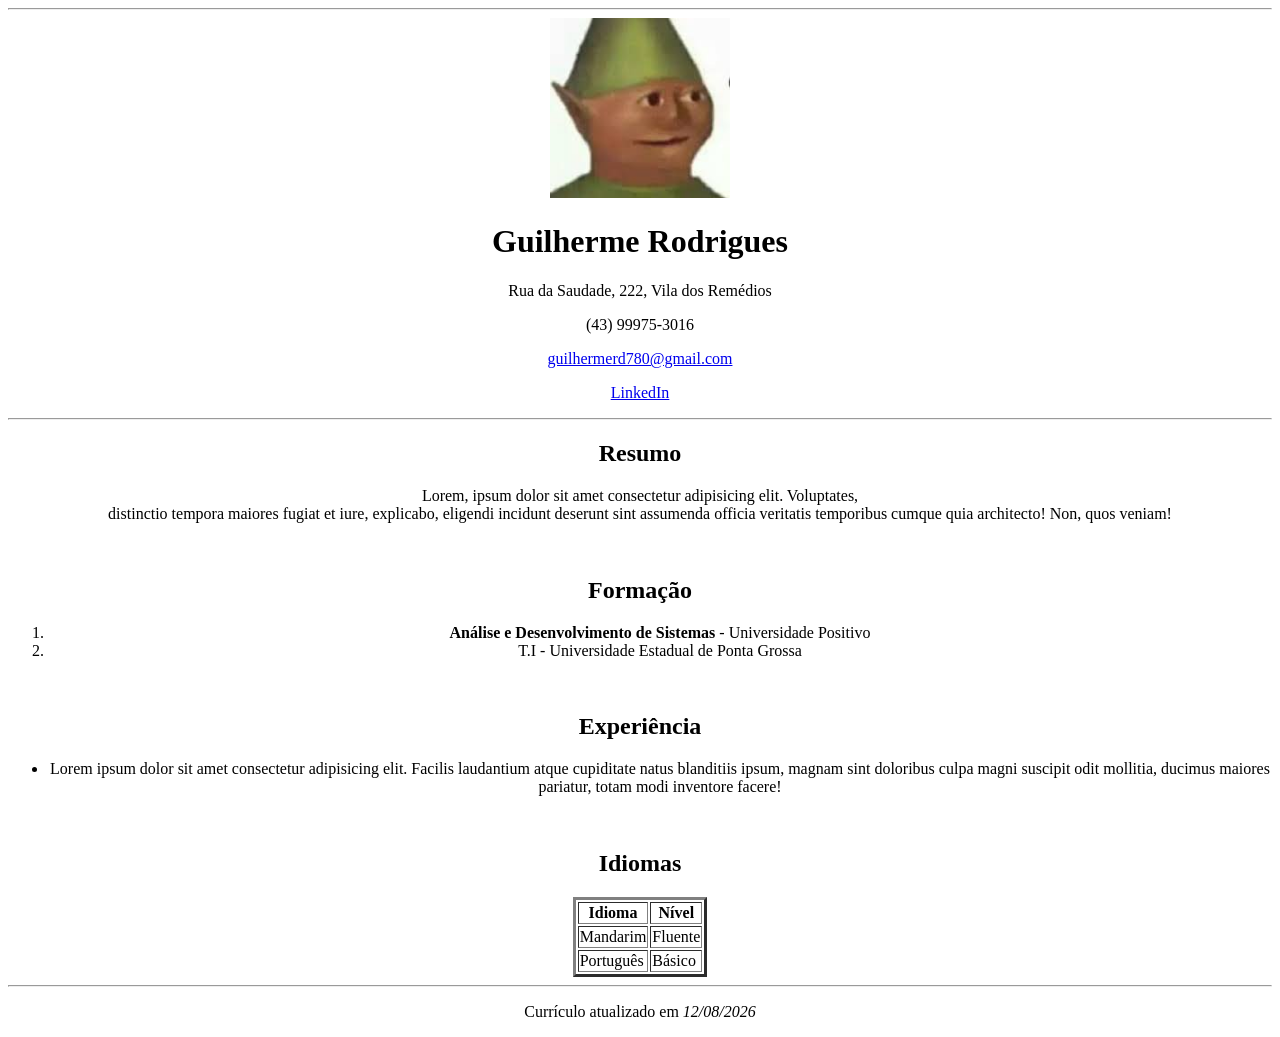
<file: aula02/index.html>
<!DOCTYPE html>
<html lang="pt-br">

<head>
    <meta charset="UTF-8">
    <title>Currículo - Guilherme Rodrigues</title>
</head>

<body>
    <center>

        <hr>
        <div id="cabecalho">
            <img src="./images/images.jpg " height="180px" width="180px" alt="Foto de Perfil">
            <h1>Guilherme Rodrigues</h1>
            <p>Rua da Saudade, 222, Vila dos Remédios</p>
            <p>(43) 99975-3016</p>
            <p>
                <a href="mailto:guilhermerd780@gmail.com">guilhermerd780@gmail.com</a>
            </p>

            <p>
                <a href="https://www.linkedin.com">LinkedIn</a>
            </p>
        </div>
        <hr>

        <div id="conteudo">

            <div>
                <h2>Resumo</h2>
                <p>
                    Lorem, ipsum dolor sit amet consectetur adipisicing elit. Voluptates, <br>
                    distinctio tempora maiores fugiat et iure, explicabo, eligendi incidunt deserunt sint assumenda
                    officia
                    veritatis temporibus cumque quia architecto! Non, quos veniam!
                </p>
            </div>
            <br>
            <div>
                <h2>Formação</h2>
                <ol>
                    <li><b>Análise e Desenvolvimento de Sistemas</b> - Universidade Positivo</li>
                    <li>T.I - Universidade Estadual de Ponta Grossa</li>
                </ol>


            </div>
            <br>
            <div>
                <h2>Experiência</h2>
                <ul>
                    <li>
                        Lorem ipsum dolor sit amet consectetur adipisicing elit. Facilis laudantium atque cupiditate
                        natus
                        blanditiis ipsum, magnam sint doloribus culpa magni suscipit odit mollitia, ducimus maiores
                        pariatur, totam modi inventore facere!
                    </li>
                </ul>
            </div>
            <br>
            <div>
                <h2>Idiomas</h2>
                <table border="3">
                    <tr>
                        <th>Idioma</th>
                        <th>Nível</th>
                    </tr>
                    <tr>
                        <td>Mandarim</td>
                        <td>Fluente</td>
                    </tr>

                    <tr>
                        <td>Português</td>
                        <td>Básico</td>
                    </tr>
                </table>
            </div>

        </div>

        <hr>

        <div id="rodape">
            <p>Currículo atualizado em <i>12/08/2026</i></p>
        </div>
    </center>
</body>

</html>
</file>
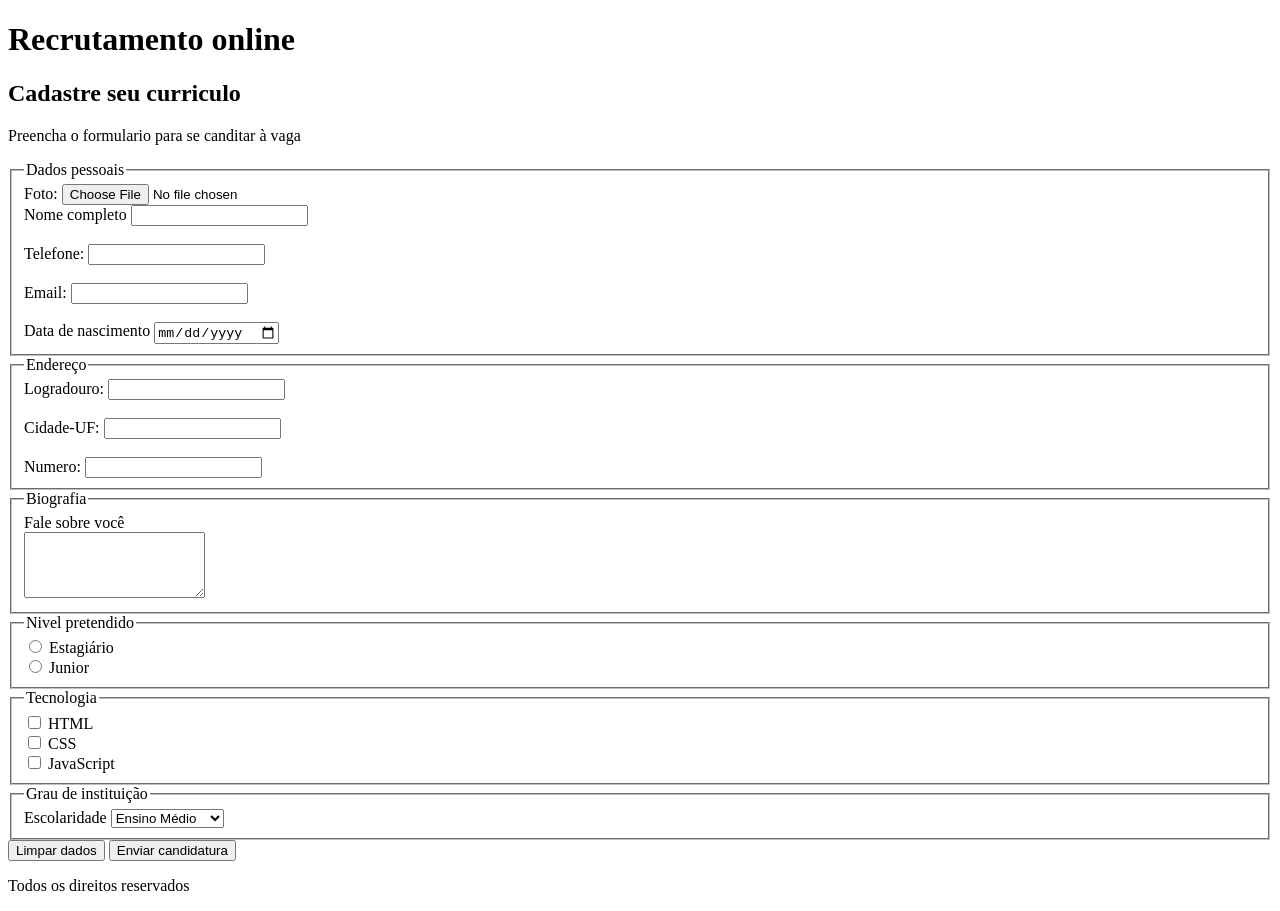
<file: aula03/index.html>
<!DOCTYPE html>
</html lang="pt-br">
    <head>
        <title>Recrutamento online</title>
        <meta charset="UTF-8">
    </head>
    <body>
        <header>
            <h1>Recrutamento online</h1>
        </header>
        <main>
            <section>
                <h2>Cadastre seu curriculo</h2>
                <form action="https://postman-echo.com/post" method="post" enctype="multipart/form-data" >
                    <p>Preencha o formulario para se canditar à vaga</p>
                    <fieldset>
                        <legend>Dados pessoais</legend>
                        <div>
                            <label for="foto_id">Foto:</label>
                            <input type="file" name="foto" id="foto_id" accept="image/*">
                        </div>
                        <div>
                            <label for="nome_id">Nome completo</label>
                            <input id="nome_id" name="nome" type="teste">
                        </div>
                        <br>
                        <div>
                            <label for="Telefone_id">Telefone:</label>
                            <input id="Telefone_id" name="telefone" type="tel">
                        </div>
                        <br>
                        <div>
                            <label for="email_id">Email:</label>
                            <input id="email_id" name="email" type="email">
                        </div>
                        <br>
                        <div>   
                            <label for="data_nasc_id">Data de nascimento</label>
                            <input id_="data_nasc_id" name="data_nasc" type="date">
                        </div>
                    </fieldset>
                    <fieldset>
                        <legend>Endereço</legend>
                        <div>
                            <label for="logradouro_id">Logradouro:</label>
                            <input id="lodradouro_id" name="cidade" type="text">
                        </div>
                        <br>
                        <div>
                            <label for="cidade_id">Cidade-UF:</label>
                            <input id="cidade_id" name="cidade" type="text">
                        </div>
                        <br>
                        <div>
                            <label for="numero_id">Numero:</label>
                            <input id="numero_id" name="numero" type="number">
                        </div>
                    </fieldset>
                    <fieldset>
                        <legend>Biografia</legend>
                        <div>
                            <label for="resumo_id">Fale sobre você</label><br>
                            <textarea id="resumo_id" 
                                      name="resumo" 
                                      rows="4" 
                                      cols="20"></textarea> 
                        </div>
                    </fieldset>
                    <fieldset>
                        <legend>Nivel pretendido</legend>
                        <div>
                            <input id="estagiario_id" name="nivel" type="radio" value="estagiario">
                            <label for="estagiario_id">Estagiário</label>
                        </div>
                        <div>
                            <input id="junior_id" name="nivel" type="radio" value="junior">
                            <label for="junior_id">Junior</label>
                        </div>
                    </fieldset>
                    <fieldset>
                        <legend>Tecnologia</legend>
                        <div>
                            <input id="tec_html_id" name="tecnologia" type="checkbox" value="html">
                            <label for="tec_html_id">HTML</label>
                        </div>
                        <div>
                            <input id="tec_css_id" name="tecnologia" type="checkbox" value="css">
                            <label for="tec_css_id">CSS</label>
                        </div>
                        <div>
                            <input id="tec_js_id" name="tecnologia" type="checkbox" value="js">
                            <label for="tec_js_id">JavaScript</label>
                        </div>
                    </fieldset>
                    <fieldset>
                        <legend>Grau de instituição</legend>
                        <div>
                            <label for="escolaridade_id">Escolaridade</label>
                            <select id="escolaridade_id" name="escolaridade">
                                <option value="medio">Ensino Médio</option>
                                <option value="graduacao">Graduação</option>
                                <option value="pos">Pós-graduação</option>
                            </select>
                        </div>
                    </fieldset>
                    <div>
                        <button type="reset">Limpar dados</button>
                        <button type="submit">Enviar candidatura</button>
                    </div>
                    
                </form>
            </section>
        </main>
        <footer>
            <p>Todos os direitos reservados</p>

        </footer>
    </body>


</html>
</file>
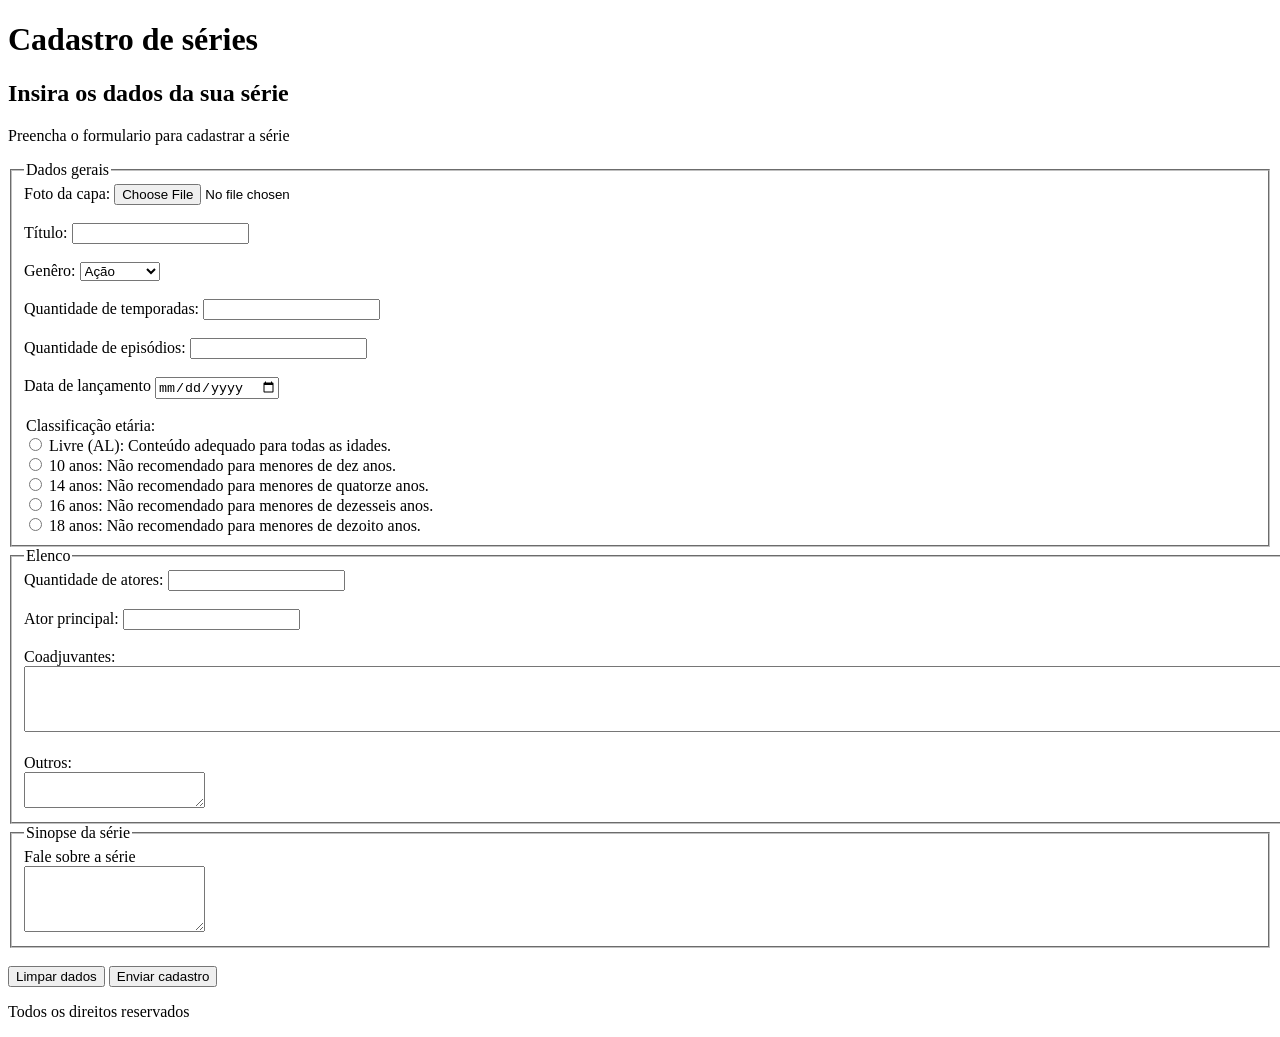
<file: aula04/index.html>
<!DOCTYPE html>

</html lang="pt-br">
<head>
    <title>Cadastro de séries</title>
    <meta charset="UTF-8">
</head>

<body>
    <header>
        <h1>Cadastro de séries</h1>
    </header>
    <main>
        <section>
            <h2>Insira os dados da sua série</h2>
            <form action="https://postman-echo.com/post" method="post">
                <p>Preencha o formulario para cadastrar a série</p>
                <fieldset>
                    <legend>Dados gerais</legend>
                    <div>
                        <label for="foto_id">Foto da capa:</label>
                        <input type="file" name="capa" id="capa_id" accept="image/*">
                    </div>
                    <br>
                    <div>
                        <label for="nome_id">Título:</label>
                        <input id="titulo_id" name="titulo" type="text" required>
                    </div>
                    <br>

                    <div>
                        <label for="genero_id">Genêro:</label>
                        <select id="genero_id" name="genero" required>
                            <option value="acao">Ação</option>
                            <option value="comedia">Comédia</option>
                            <option value="ficcao">Ficção</option>
                            <option value="drama">Drama</option>
                            <option value="romance">Romance</option>
                        </select>
                    </div>
                    <br>
                    <div>
                        <label for="temporadas_id">Quantidade de temporadas:</label>
                        <input id="temporadas_Id" name="temporadas" type="number" required>
                    </div>
                    <br>
                    <div>
                        <label for="episodios_id">Quantidade de episódios:</label>
                        <input id="episodios_id" name="episodios" type="number" required>
                    </div>
                    <br>

                    <div>
                        <label for="data_lanc_id">Data de lançamento</label>
                        <input id_="data_lanc_id" name="data_lanc" type="date" required>
                    </div>
                    <br>
                    <legend>Classificação etária:</legend>
                    <div>
                        <input id="livre_id" name="livre" type="radio" value="livre">
                        <label for="livre_id">Livre (AL): Conteúdo adequado para todas as idades.</label>
                    </div>
                    <div>
                        <input id="dez_mais_id" name="dez_mais" type="radio" value="dez_mais">
                        <label for="dez_mais_id">10 anos: Não recomendado para menores de dez anos.</label>
                    </div>
                    <div>
                        <input id="quatorze_mais_id" name="quatorz_emais" type="radio" value="quatorze_mais">
                        <label for="quatorze_mais_id">14 anos: Não recomendado para menores de quatorze anos.</label>
                    </div>
                    <div>
                        <input id="dezesseis_mais_id" name="dezesseis_mais" type="radio" value="dezesseis_mais">
                        <label for="dezesseismais_id">16 anos: Não recomendado para menores de dezesseis anos.</label>
                    </div>
                    <div>
                        <input id="dezoito_mais_id" name="dezoito_mais" type="radio" value="dezoito_mais">
                        <label for="dezoito_mais_id">18 anos: Não recomendado para menores de dezoito anos.</label>
                    </div>
                </fieldset>
                <fieldset>


                    <legend>Elenco</legend>
                    <div>
                        <label for="qtd_atores_id"></label>Quantidade de atores:</label>
                        <input id="qtd_atores_id" name="qtd_atores" type="number">
                    </div>
                    <br>
                    <div>
                        <label for="ator_principal_id">Ator principal:</label>
                        <input id="ator_principal_id" name="ator_principal" type="text">
                    </div>
                    <br>
                    <div>
                        <label for="coadjuvantes_id">Coadjuvantes:</label><br>
                        <textarea name="coadjuvantes" id="coadjuvantes_id" rows="4" cols="200"></textarea>
                    </div>
                    <br>
                    <div>
                        <label for="outros_elenco_id">Outros:</label><br>
                        <textarea name="outros_elenco" id="outros_elenco_id"></textarea>
                    </div>
                </fieldset>
                <fieldset>
                    <legend>Sinopse da série</legend>
                    <div>
                        <label for="sinopse_id">Fale sobre a série</label><br>
                        <textarea id="sinopse_id" name="sinopse" rows="4" cols="20"></textarea>
                    </div>
                </fieldset>
                <br>
                <div>
                    <button type="reset">Limpar dados</button>
                    <button type="submit">Enviar cadastro</button>
                </div>

            </form>
        </section>
    </main>
    <footer>
        <p>Todos os direitos reservados</p>

    </footer>
</body>


</html>
</file>
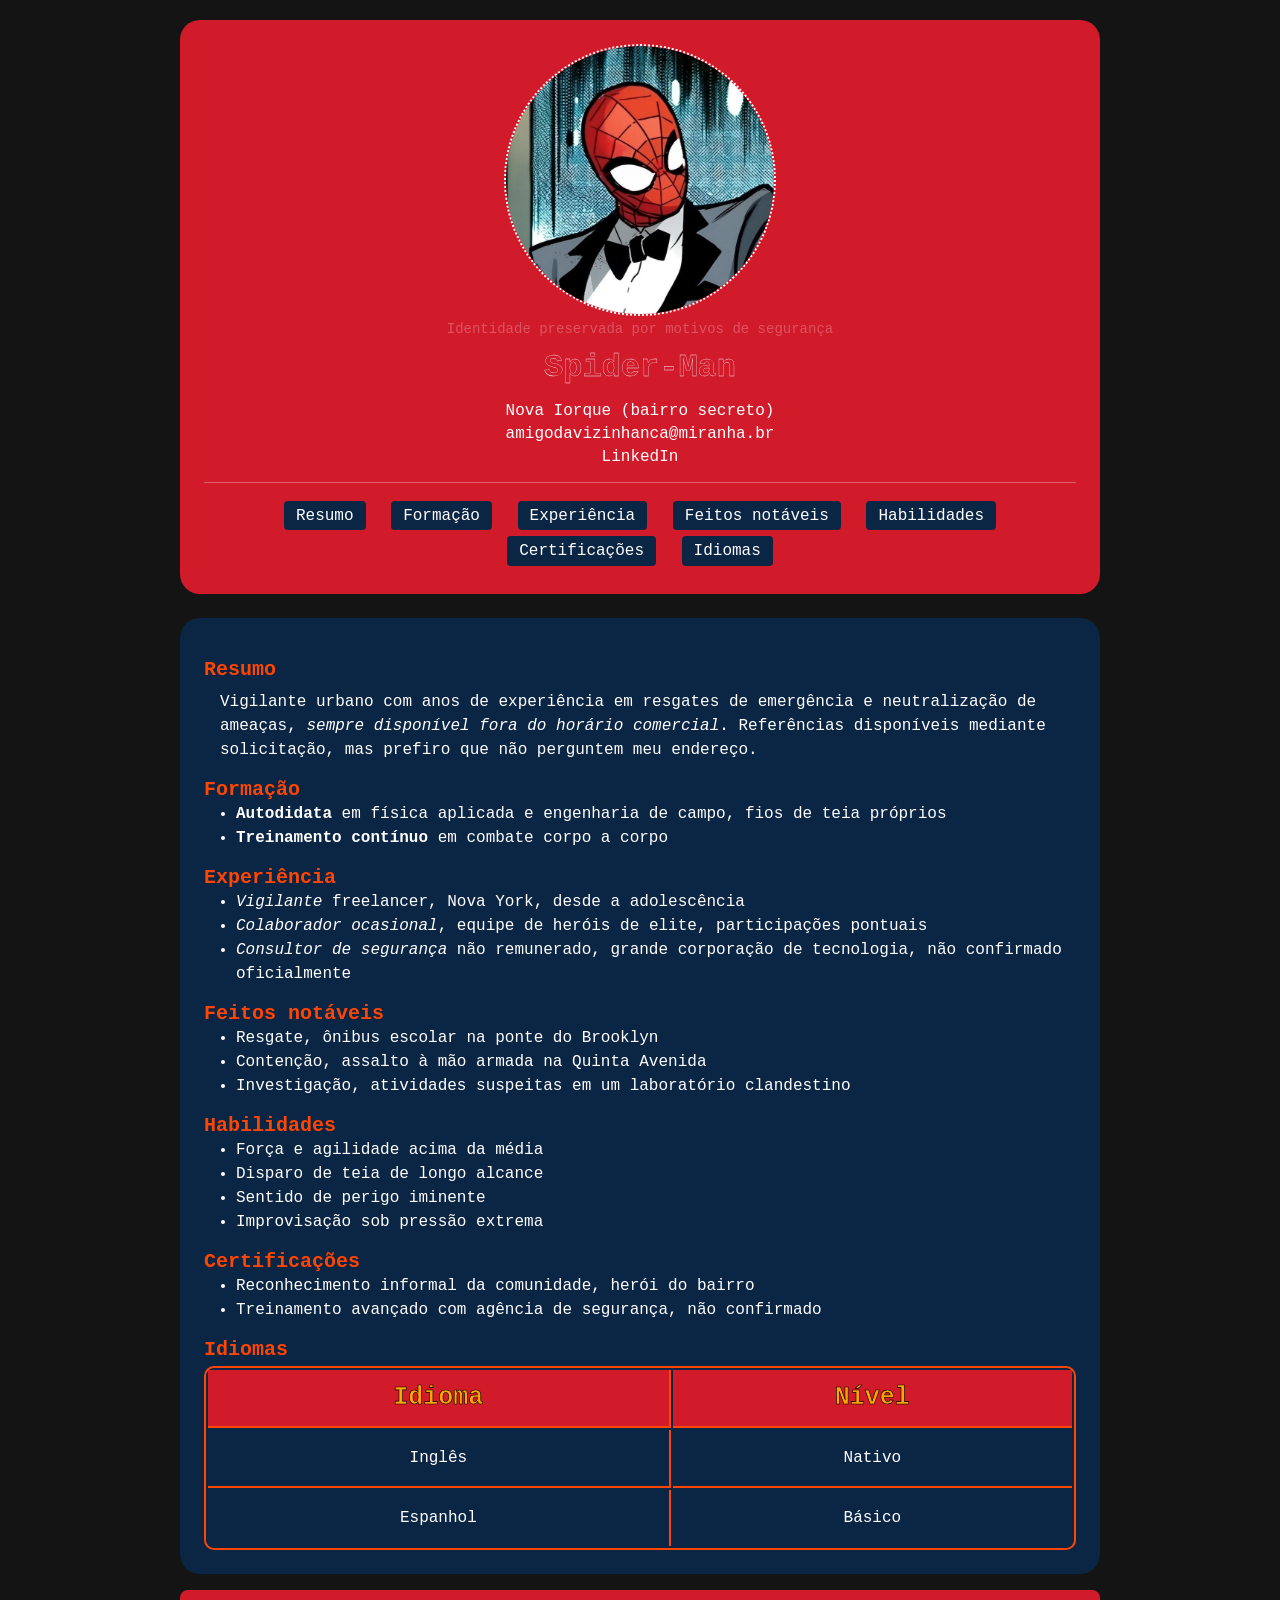
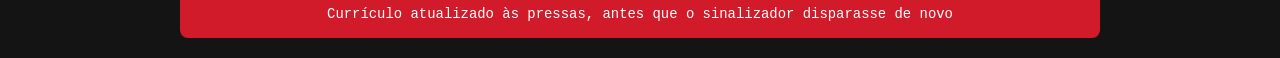
<file: aula05/index.html>
<!DOCTYPE html>
<html lang="pt-br">
<head>
  <meta charset="UTF-8" />
  <meta name="viewport" content="width=device-width, initial-scale=1.0" />
  <title>Currículo Spider-Man</title>
  <link rel="stylesheet" href="./styles/global.css">
</head>
<body>
  <header>
    <figure>
      <img id="miranha" src="./images/miranha.jpg" alt="Foto de perfil, pessoa mascarada com traje vermelho e azul" />
      <figcaption>Identidade preservada por motivos de segurança</figcaption>
    </figure>
    <h1>Spider-Man</h1>
    <div class="header-info">
      <p>Nova Iorque (bairro secreto)</p>
      <p>
        <a href="mailto:amigodavizinhanca@miranha.br">amigodavizinhanca@miranha.br</a>
      </p>
      <p>
        <a href="https://www.linkedin.com/in/miranha/">LinkedIn</a>
      </p>
      <nav>
        <ul>
          <li><a href="#resumo">Resumo</a></li>
          <li><a href="#formacao">Formação</a></li>
          <li><a href="#experiencia">Experiência</a></li>
          <li><a href="#feitos">Feitos notáveis</a></li>
          <li><a href="#habilidades">Habilidades</a></li>
          <li><a href="#certificacoes">Certificações</a></li>
          <li><a href="#idiomas">Idiomas</a></li>
        </ul>
      </nav>
    </div>
  </header>

  <main>
    <section id="resumo">
      <h2>Resumo</h2>
      <p>
        Vigilante urbano com anos de experiência em resgates de emergência e neutralização de ameaças,
        <em>sempre disponível fora do horário comercial</em>. Referências disponíveis mediante solicitação,
        mas prefiro que não perguntem meu endereço.
      </p>
    </section>

    <section id="formacao">
      <h2>Formação</h2>
      <ol>
        <li><strong>Autodidata</strong> em física aplicada e engenharia de campo, fios de teia próprios</li>
        <li><strong>Treinamento contínuo</strong> em combate corpo a corpo</li>
      </ol>
    </section>

    <section id="experiencia">
      <h2>Experiência</h2>
      <ol>
        <li><em>Vigilante</em> freelancer, Nova York, desde a adolescência</li>
        <li><em>Colaborador ocasional</em>, equipe de heróis de elite, participações pontuais</li>
        <li><em>Consultor de segurança</em> não remunerado, grande corporação de tecnologia, não confirmado oficialmente</li>
      </ol>
    </section>

    <section id="feitos">
      <h2>Feitos notáveis</h2>
      <ul>
        <li>Resgate, ônibus escolar na ponte do Brooklyn</li>
        <li>Contenção, assalto à mão armada na Quinta Avenida</li>
        <li>Investigação, atividades suspeitas em um laboratório clandestino</li>
      </ul>
    </section>

    <section id="habilidades">
      <h2>Habilidades</h2>
      <ul>
        <li>Força e agilidade acima da média</li>
        <li>Disparo de teia de longo alcance</li>
        <li>Sentido de perigo iminente</li>
        <li>Improvisação sob pressão extrema</li>
      </ul>
    </section>

    <section id="certificacoes">
      <h2>Certificações</h2>
      <ul>
        <li>Reconhecimento informal da comunidade, herói do bairro</li>
        <li>Treinamento avançado com agência de segurança, não confirmado</li>
      </ul>
    </section>

    <section id="idiomas">
      <h2>Idiomas</h2>
      <table>
        <thead>
          <tr>
            <th scope="col">Idioma</th>
            <th scope="col">Nível</th>
          </tr>
        </thead>
        <tbody>
          <tr>
            <td>Inglês</td>
            <td>Nativo</td>
          </tr>
          <tr>
            <td>Espanhol</td>
            <td>Básico</td>
          </tr>
        </tbody>
      </table>
    </section>
  </main>

  <footer>
    <p>Currículo atualizado às pressas, antes que o sinalizador disparasse de novo</p>
  </footer>
</body>

</html>
</file>
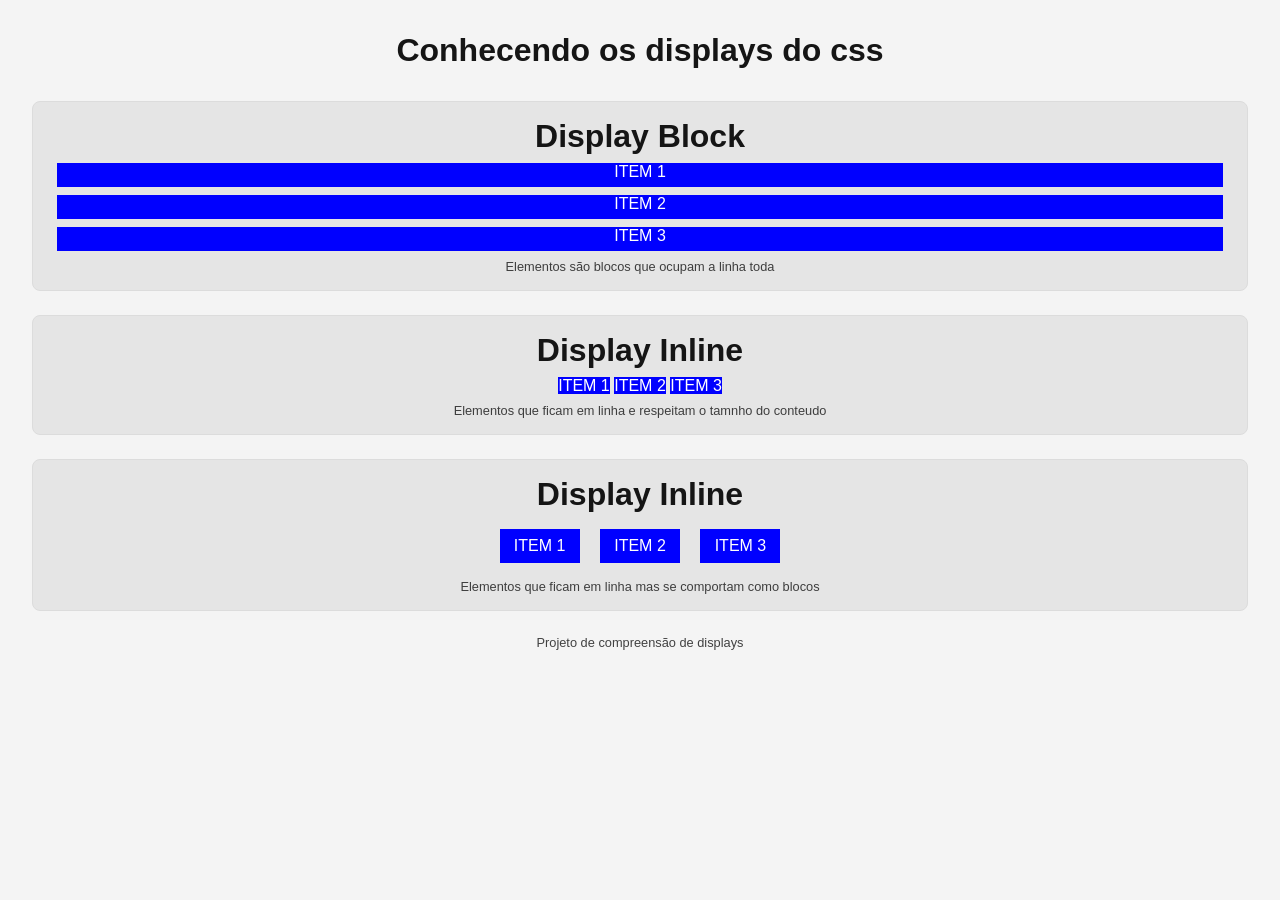
<file: aula06/index.html>
<!DOCTYPE html>
<html lang="pt-br">
<head>
    <meta charset="UTF-8">
    <meta name="viewport" content="width=device-width, initial-scale=1.0">
    <title>Aula 6</title>
    <link rel="stylesheet" href="./styles/global.css" type="text/css">
    <link rel="icon" href="./images/image.png" type="image/x-icon" >
</head>
<body>
    <header>
        <h1>Conhecendo os displays do css</h1>
    </header>
    <main>
        <section>
            <h2>Display Block</h2>
            <div class="container-block">
                <div class="item">ITEM 1</div>
                <div class="item">ITEM 2</div>
                <div class="item">ITEM 3</div>
            </div>
            <p>Elementos são blocos que ocupam a linha toda</p>
        </section>
        <section>
            <h2>Display Inline</h2>
            <div class="container-inline">
                <div class="item">ITEM 1</div>
                <div class="item">ITEM 2</div>
                <div class="item">ITEM 3</div>
            </div>
            <p>Elementos que ficam em linha e respeitam o tamnho do conteudo</p>
        </section>
        <section>
            <h2>Display Inline</h2>
            <div class="container-inline-block">
                <div class="item">ITEM 1</div>
                <div class="item">ITEM 2</div>
                <div class="item">ITEM 3</div>
            </div>
            <p>Elementos que ficam em linha mas se comportam como blocos</p>
        </section>
    </main>
    <footer>
        <p>Projeto de compreensão de displays</p>
    </footer>       
</body>
</html>
</file>
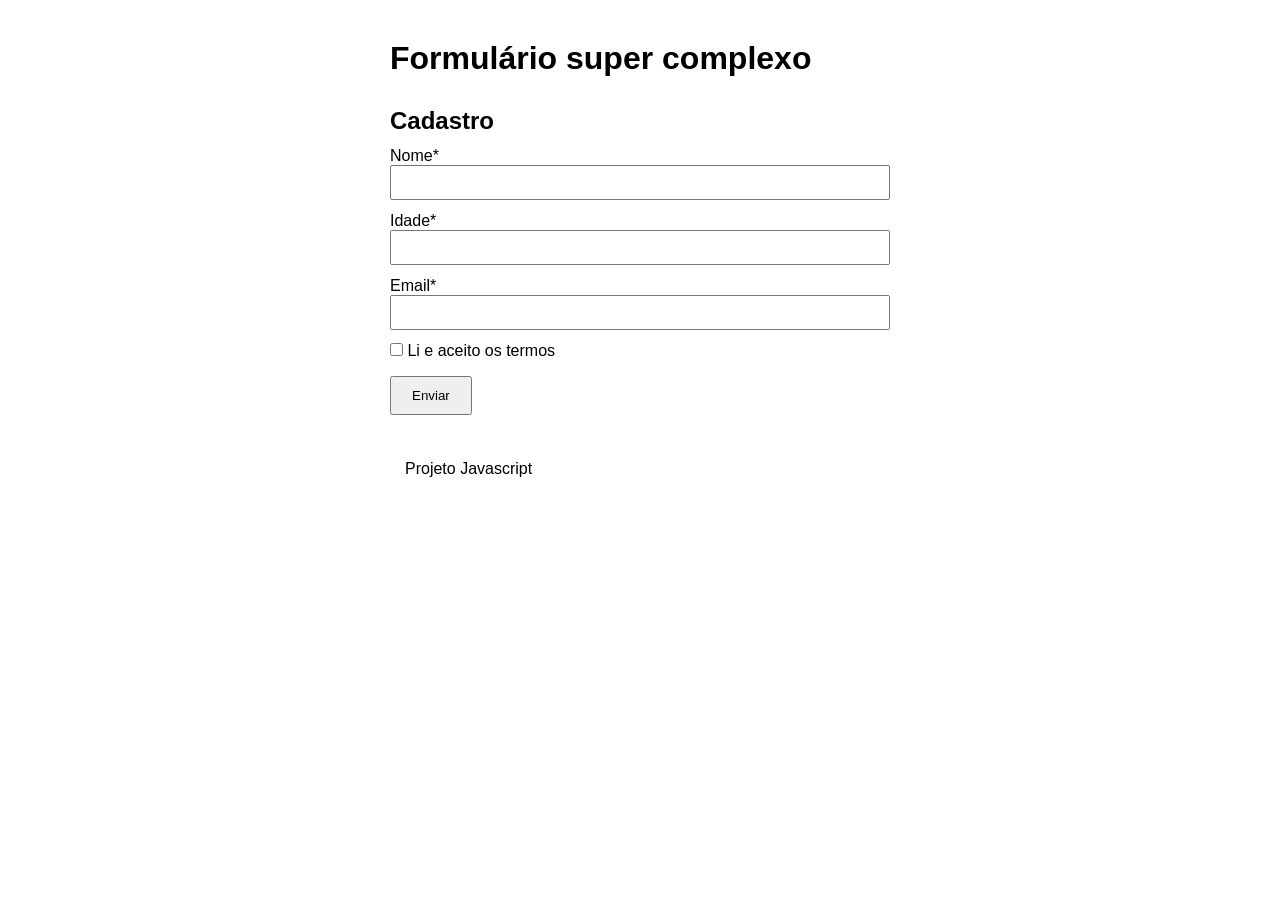
<file: aula07/index.html>
<!DOCTYPE html>
<html lang="pt-br">

<head>
    <meta charset="UTF-8">
    <meta name="viewport" content="width=device-width, initial-scale=1.0">
    <title>Aula 07</title>
    <script src="./scripts/index.js" defer></script>
    <link rel="stylesheet" href="./styles/global.css" type="text/css">
</head>

<body>
    <header>
        <h1>Formulário super complexo</h1>
    </header>

    <main>
        <h2>Cadastro</h2>
        <form id="cadastro" novalidate onsubmit="executar(event)">

            <label for="nome">Nome*</label>
            <input type="text" id="nome">
            <p id="erro-nome" class="oculto"></p>

            <label for="nome">Idade*</label>
            <input type="number" id="idade">
            <p id="erro-idade" class="oculto"></p>

            <label for="email">Email*</label>
            <input type="email" id="email">
            <p id="erro-email" class="oculto"></p>

            <label>
                <input type="checkbox" name="termos" id="termos">
                Li e aceito os termos
                <p id="erro-termos" class="oculto"></p>
            </label>

            <button type="submit">
                Enviar
            </button>
            <p id="concluido" class="oculto"></p>
        </form>
    </main>

    <footer>
        <p>Projeto Javascript</p>
    </footer>
</body>

</html>
</file>
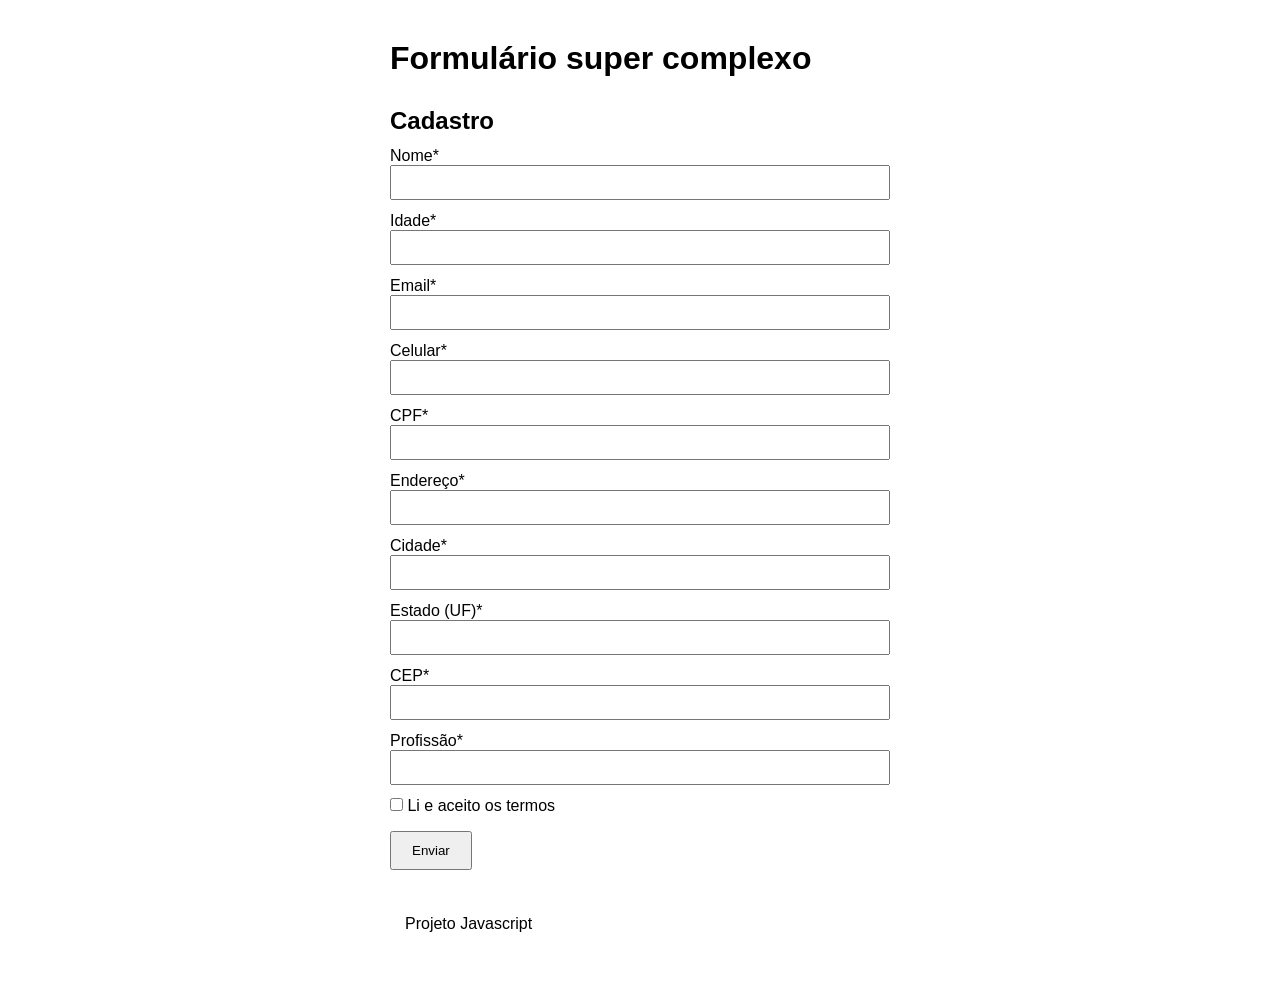
<file: aula08/index.html>
<!DOCTYPE html>
<html lang="pt-br">

<head>
    <meta charset="UTF-8">
    <meta name="viewport" content="width=device-width, initial-scale=1.0">
    <title>Cadastro</title>
    <script src="./scripts/index.js" defer></script>
    <link rel="stylesheet" href="./styles/global.css" type="text/css">
</head>

<body>
    <header>
        <h1>Formulário super complexo</h1>
    </header>

    <main>
        <h2>Cadastro</h2>
        <form id="cadastro" novalidate onsubmit="executar(event)">

            <label for="nome">Nome*</label>
            <input type="text" id="nome" name="nome">
            <p id="erro-nome" class="oculto"></p>

            <label for="idade">Idade*</label>
            <input type="number" id="idade" name="idade">
            <p id="erro-idade" class="oculto"></p>

            <label for="email">Email*</label>
            <input type="email" id="email" name="email">
            <p id="erro-email" class="oculto"></p>

            <label for="celular">Celular*</label>
            <input type="text" id="celular" name="celular" inputmode="tel" maxlength="15">
            <p id="erro-celular" class="oculto"></p>

            <label for="cpf">CPF*</label>
            <input type="text" id="cpf" name="cpf" inputmode="numeric" maxlength="11">
            <p id="erro-cpf" class="oculto"></p>

            <label for="endereco">Endereço*</label>
            <input type="text" id="endereco" name="endereco">
            <p id="erro-endereco" class="oculto"></p>

            <label for="cidade">Cidade*</label>
            <input type="text" id="cidade" name="cidade">
            <p id="erro-cidade" class="oculto"></p>

            <label for="estado">Estado (UF)*</label>
            <input type="text" id="estado" name="estado" maxlength="2">
            <p id="erro-estado" class="oculto"></p>

            <label for="cep">CEP*</label>
            <input type="text" id="cep" name="cep" inputmode="numeric" maxlength="8">
            <p id="erro-cep" class="oculto"></p>

            <label for="profissao">Profissão*</label>
            <input type="text" id="profissao" name="profissao">
            <p id="erro-profissao" class="oculto"></p>

            <label>
                <input type="checkbox" name="termos" id="termos">
                Li e aceito os termos
                <p id="erro-termos" class="oculto"></p>
            </label>

            <button type="submit">
                Enviar
            </button>
            <p id="concluido" class="oculto"></p>
        </form>
    </main>

    <footer>
        <p>Projeto Javascript</p>
    </footer>
</body>

</html>
</file>
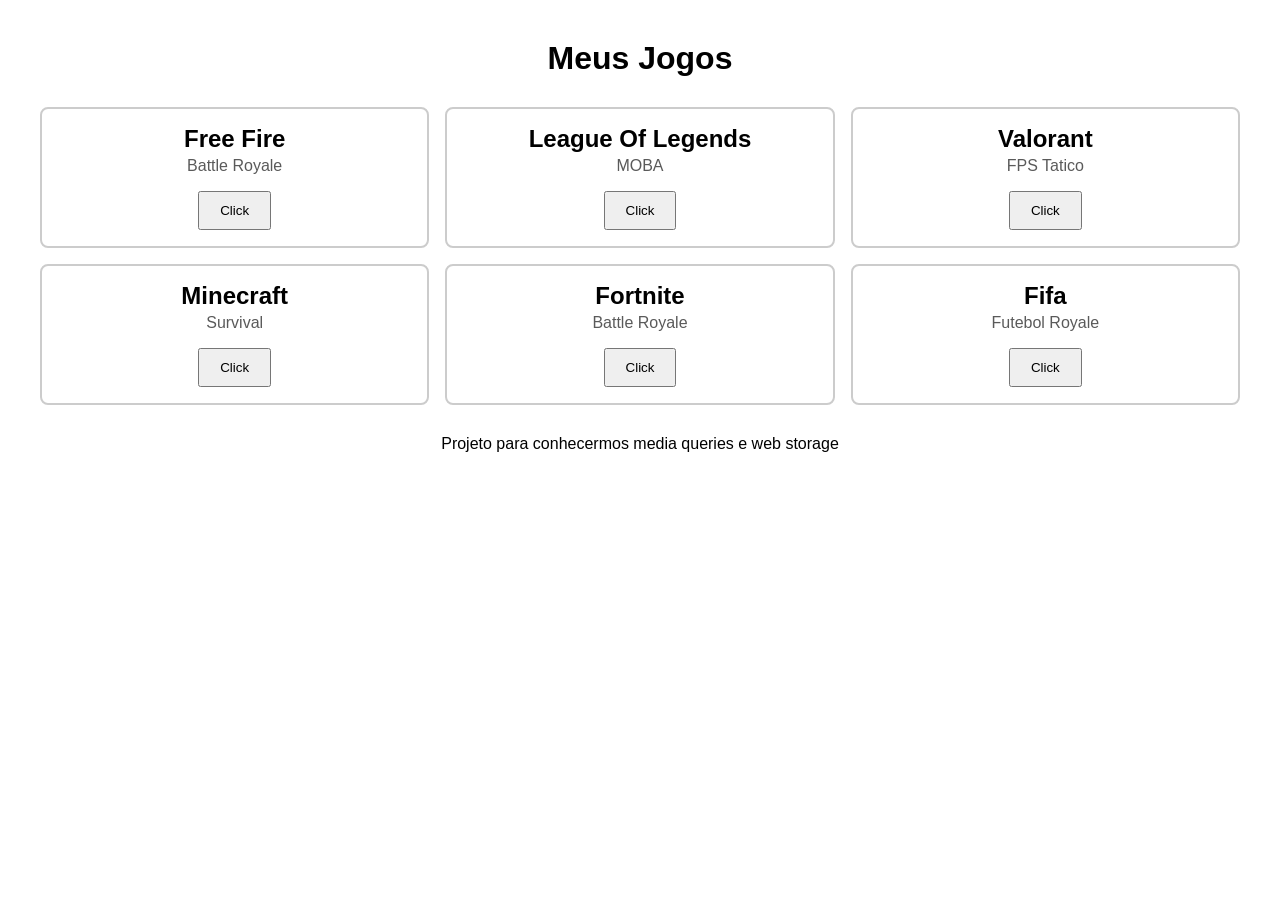
<file: aula09/index.html>
<!DOCTYPE html>
<html lang="pt-br">

<head>
    <meta charset="UTF-8">
    <meta name="viewport" content="width=device-width, initial-scale=1.0">
    <title>Aula09</title>
    <link rel="stylesheet" href="./styles/global.css">
    <script src="./scripts/index.js" defer></script>
</head>

<body>
    <header>
        <h1>Meus Jogos</h1>
    </header>
    <main>
        <section class="container-cards">

            <div class="card" id="freefire">
                <h2>Free Fire</h2>
                <p>Battle Royale</p>
                <button onclick="marcar('freefire','Free fire')">Click</button>
            </div>

            <div class="card" id="lol">
                <h2>League Of Legends</h2>
                <p>MOBA</p>
                <button onclick="marcar('lol','League of Legends')">Click</button>
            </div>

            <div class="card" id="valorant">
                <h2>Valorant</h2>
                <p>FPS Tatico</p>
                <button onclick="marcar('valorant','Valorant')">Click</button>
            </div>

            <div class="card" id="minecraft">
                <h2>Minecraft</h2>
                <p>Survival</p>
                <button onclick="marcar('minecraft','Minecraft')">Click</button>
            </div>

            <div class="card" id="fortnite">
                <h2>Fortnite</h2>
                <p>Battle Royale</p>
                <button onclick="marcar('fortnite','Fortnite')">Click</button>
            </div>


            <div class="card" id="fifa">
                <h2>Fifa</h2>
                <p>Futebol Royale</p>
                <button onclick="marcar('fifa','Fifa')">Click</button>
            </div>

        </section>
    </main>
    <footer>
        <p>Projeto para conhecermos media queries e web storage</p>
    </footer>
</body>

</html>
</file>
<file: aula05/styles/global.css>
*{
    
    margin: 0;
    padding: 0;
    box-sizing: border-box;
    
    
}

body{
    font-size: 16px;
    font-family: 'Courier New', Courier, monospace;
    color: whitesmoke;
    background-color: rgb(20, 20, 20);
    padding: 1.25rem;
    max-width: 60rem;
    margin: auto;
    
}

header{
    text-align: center;
    color: white;
    background-color: #d11a2a;
    padding: 1.5rem;
    border-radius: 20px ;
}

header h1{
    margin-top: 0.75rem;
    font-size: 2rem;
    color: #d11a2a;
    -webkit-text-stroke: 0.3px white;
}

#miranha{
    border-radius: 50%;
    width: 17rem;
    height: 17rem;
    border: 0.15rem dotted white;
}

header figcaption{
    font-size: 0.875rem;
    opacity: 25%;
}

.header-info{
    margin-top: 1rem;
}

header p{

    margin-top: 0.3rem;
}

header a{
    color: white;
    text-decoration: none;
}

header a:hover{
    opacity: 0.8;
    cursor: pointer;
    transition: 0.3s;
    color: darkcyan;
}

nav{
    margin-top: 1rem;
    padding-top: 1rem;
    border-top: 0.1rem solid rgba(255, 255, 255, 0.3);
}

nav li{
    display: inline-block;
    margin: 0.25rem 0.5rem;
    margin-top: 2px;
}

nav a{
    display: inline-block;
    background-color: #0b2545;
    padding: 0.37rem 0.75rem;
    border-radius: 0.25rem;
}

nav ul{
    list-style: none;   
}

main{
    margin-top: 1.5rem;
    padding: 1.5rem;
    color: white;
    background-color: #0b2545;
    border-radius: 20px;
}

section{
    margin-top:1rem;
    line-height: 1.5rem;
}

section h2{
    color: orangered;
    font-size: 1.25rem;
}

section p{
    margin: 0.5rem 1rem;
}

section ul, section ol{
    list-style-type: disc;
    margin-left: 1rem;
    padding-left: 1rem;
}

table{
    width: 100%;
    margin-top: 0.25rem;
    border: 2px solid orangered;
    border-radius: 10px;
}

thead{
    font-size: 25px;
    color: orange;
    background-color: #d11a2a;
    -webkit-text-stroke: 0.6px black;
    
}

table th,table td{
    padding: 1rem;
    text-align: center;
    border-right: 2px solid orangered;
    border-bottom: 2px solid orangered;
}

table th:last-child,table td:last-child{
    
    border-right: none;
}

table tr:last-child td{
    border-bottom: none;
}

footer{
    margin-top: 1rem;
    font-size: 0.87rem;
    text-align: center;
    color: white;
    background-color: #d11a2a;
    padding: 1rem;
    border-radius: 0.5rem;
}
</file>
<file: aula06/styles/global.css>
*{
    margin: 0;
    padding: 0;
    box-sizing: border-box;
}

body{
    font-size: 16px;
    font-family: Arial, Helvetica, sans-serif;
    padding: 2rem;
    background-color: #f4f4f4;
    color: #151515;
}

h1{
    text-align: center;
    margin-bottom: 2rem;
}

h2{
    font-size: 2rem;
    margin-bottom: 0.5rem;
}

p{
    opacity: 0.8;
    font-size: 0.8rem;
    margin-top: 0.5rem;
}

section{
    background-color: #e5e5e5;
    padding: 1rem;
    margin-bottom: 1.5rem;
    border-radius: 0.5rem;
    border: 1px solid #dcdcdc;
    text-align: center;
}

footer{
    text-align: center;
}

.item{
    color: white;
    background-color: blue;
}

.container-block .item{
    display: block;
    margin: 0.5rem;
    height: 1.5rem;
}

.container-inline .item{
    display: inline;
}

.container-inline-block .item{
    padding: 0.5rem;
    display: inline-block;
    margin: 0.5rem;
    width: 5rem;
}
</file>
<file: aula07/styles/global.css>
*{
    margin: 0;
    padding: 0;
    box-sizing: border-box;
   
}   

html{
    font-size: 62.5%;
}

body{
    font-family: Arial, Helvetica, sans-serif;
    font-size: 1.6rem;
    max-width: 50rem;
    margin: 4rem auto;
}

main{
    margin-top: 3rem;
}

footer{
    margin-top: 3rem;
}

footer p{
    margin-top: 1rem;
    padding: 1.5rem;
    
}

label{
    display: block;
    margin-top: 1.2rem;
}

input[type="text"],
input[type="number"],
input[type="email"]{
    padding: 0.8rem;
    width: 100%;
}

button{
    padding: 1rem 2rem;
    margin-top: 1.6rem;
}

.oculto{
    display: none;
}

.sucesso{
    background-color: #ffe08a;
    font-weight: bold;
}

.erro{
    color: #8a1c1c;
    background-color: #ffe6e6;
}

button{
    cursor: pointer;
}
</file>
<file: aula08/styles/global.css>
*{
    margin: 0;
    padding: 0;
    box-sizing: border-box;
   
}   

html{
    font-size: 62.5%;
}

body{
    font-family: Arial, Helvetica, sans-serif;
    font-size: 1.6rem;
    max-width: 50rem;
    margin: 4rem auto;
}

main{
    margin-top: 3rem;
}

footer{
    margin-top: 3rem;
}

footer p{
    margin-top: 1rem;
    padding: 1.5rem;
    
}

label{
    display: block;
    margin-top: 1.2rem;
}

input[type="text"],
input[type="number"],
input[type="email"]{
    padding: 0.8rem;
    width: 100%;
}

button{
    padding: 1rem 2rem;
    margin-top: 1.6rem;
}

.oculto{
    display: none;
}

.sucesso{
    background-color: #ffe08a;
    font-weight: bold;
}

.erro{
    color: #8a1c1c;
    background-color: #ffe6e6;
}

button{
    cursor: pointer;
}
</file>
<file: aula09/styles/global.css>
* {
    margin: 0;
    padding: 0;
    box-sizing: border-box;
}

html {
    font-size: 62.5%;
}

body {
    font-family: Arial, Helvetica, sans-serif;
    font-size: 1.6rem;
    margin: 4rem auto;
    max-width: 120rem;
}

h1 {
    text-align: center;
}

main {
    margin-top: 3rem;
}

footer {
    margin-top: 3rem;
    text-align: center;
}

button {
    padding: 1rem 2rem;
    margin-top: 1.6rem;
}

.container-cards {
    display: grid;
    grid-template-columns: 1fr;
    gap: 1.6rem;
}

@media (min-width : 768px) {
    .container-cards {

        grid-template-columns: 1fr 1fr;

    }
}

@media (min-width : 992px) {
    .container-cards {

        grid-template-columns: 1fr 1fr 1fr;

    }
}

.card {
    padding: 1.6rem;
    border: 0.2rem solid #cccccc;
    border-radius: 0.8rem;
    text-align: center;
}

.card p {
    margin-top: 0.4rem;
    color: #5a5a5a;
}

.marcado {
    border-color: #0d35de;
    background-color: #e9ecf5;
}
</file>
